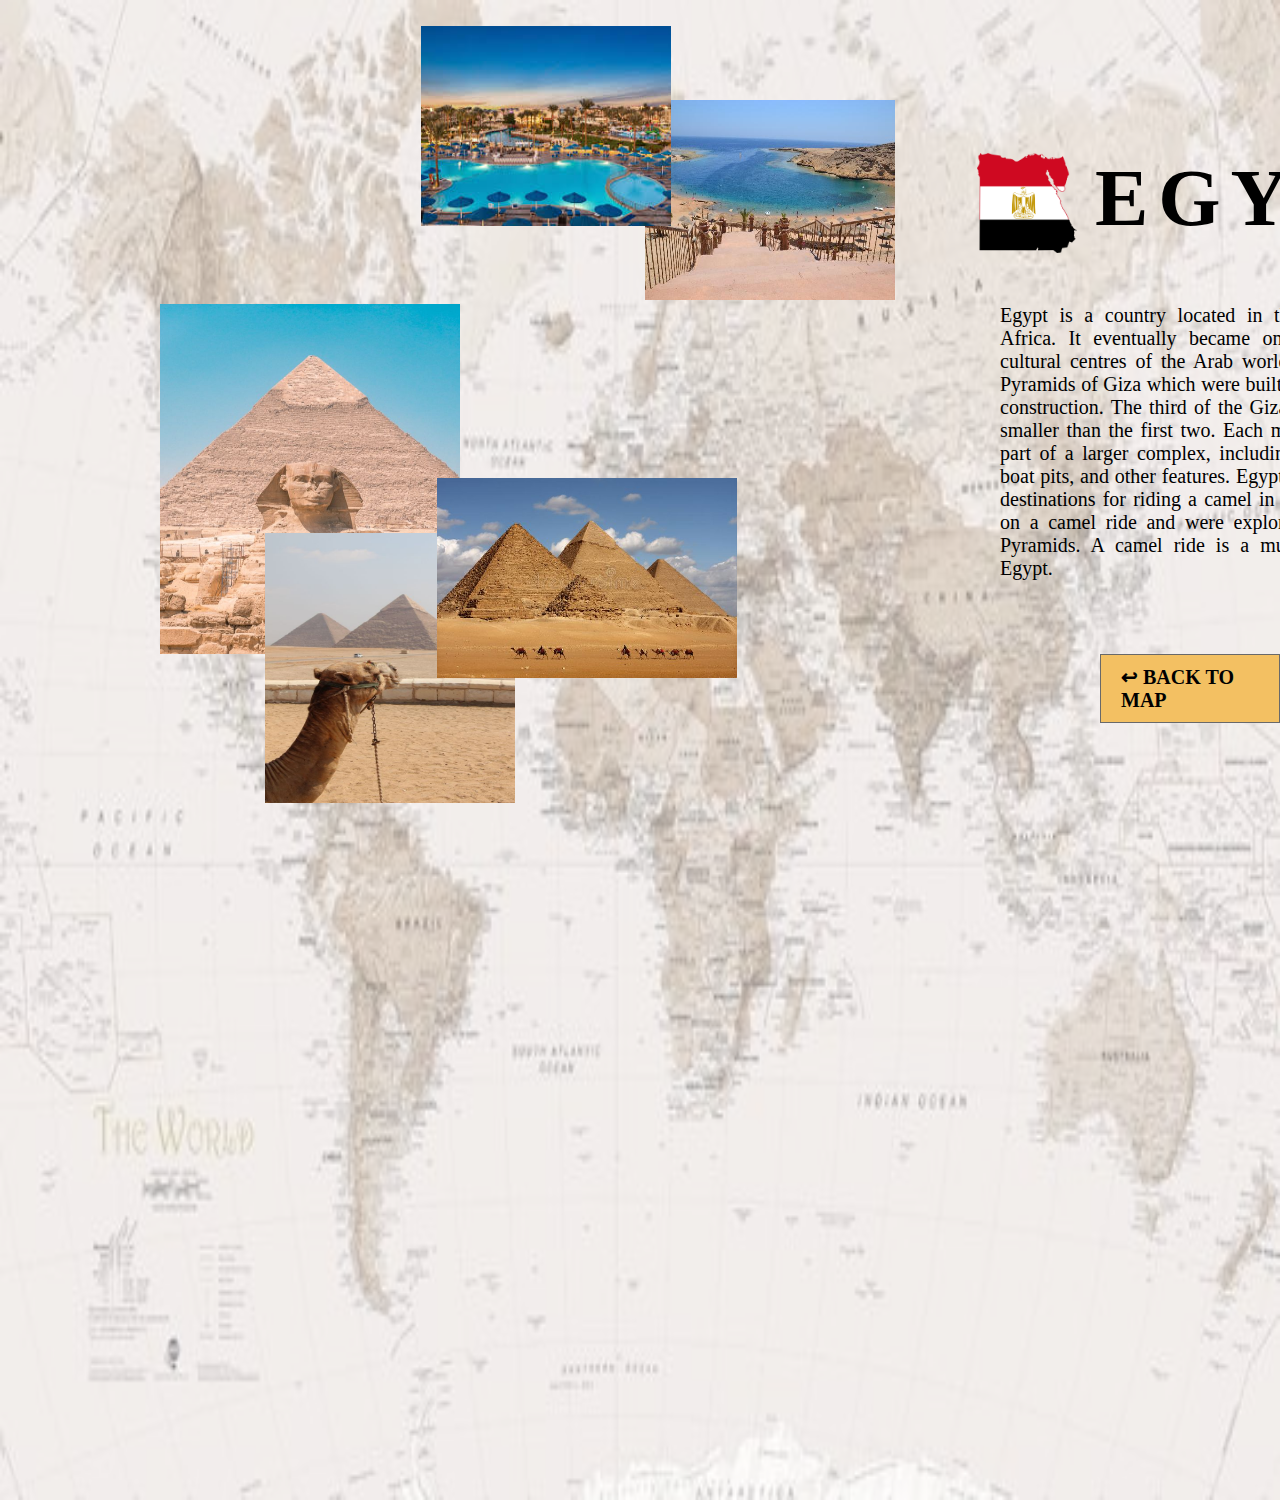
<file: html/egypt.html>
<!DOCTYPE html>
<html lang="en">
<head>
    <meta charset="UTF-8">
    <title>Egypt</title>
    <link rel="stylesheet" type="text/css" href="../css/egypt.css">
</head>
<body>
<div id="map">
    <img src="../map2.jpg" width="100%" height="1500px">
</div>
<p>EGYPT</p>
<img src="../images1/egypt1.jpg" id="egypt1">
<img src="../images1/egypt2.jpg" id="egypt2">
<img src="../images1/egypt3.jpg" id="egypt3">
<img src="../images1/egypt4.jpg" id="egypt4">
<img src="../images1/egypt5.jpg" id="egypt5">
<img src="../images1/egyptflag.png" id="flag">
<p>Egypt is a country located in the northeastern corner of Africa. It eventually became one of the
    intellectual and cultural centres of the Arab world. I have visited the three Pyramids of Giza which
    were built during a frenetic period of construction. The third of the Giza Pyramids is considerably
    smaller than the first two. Each massive pyramid is but one part of a larger complex, including a palace,
    temples, solar boat pits, and other features. Egypt is one of the most famous destinations for riding a
    camel in the whole world. We went on a camel ride and were exploring the desert behind the Pyramids.
    A camel ride is a must-do for anyone visiting Egypt.</p>
<a href="travel.html">&#8617;  BACK TO MAP</a>
</body>
</html>
</file>
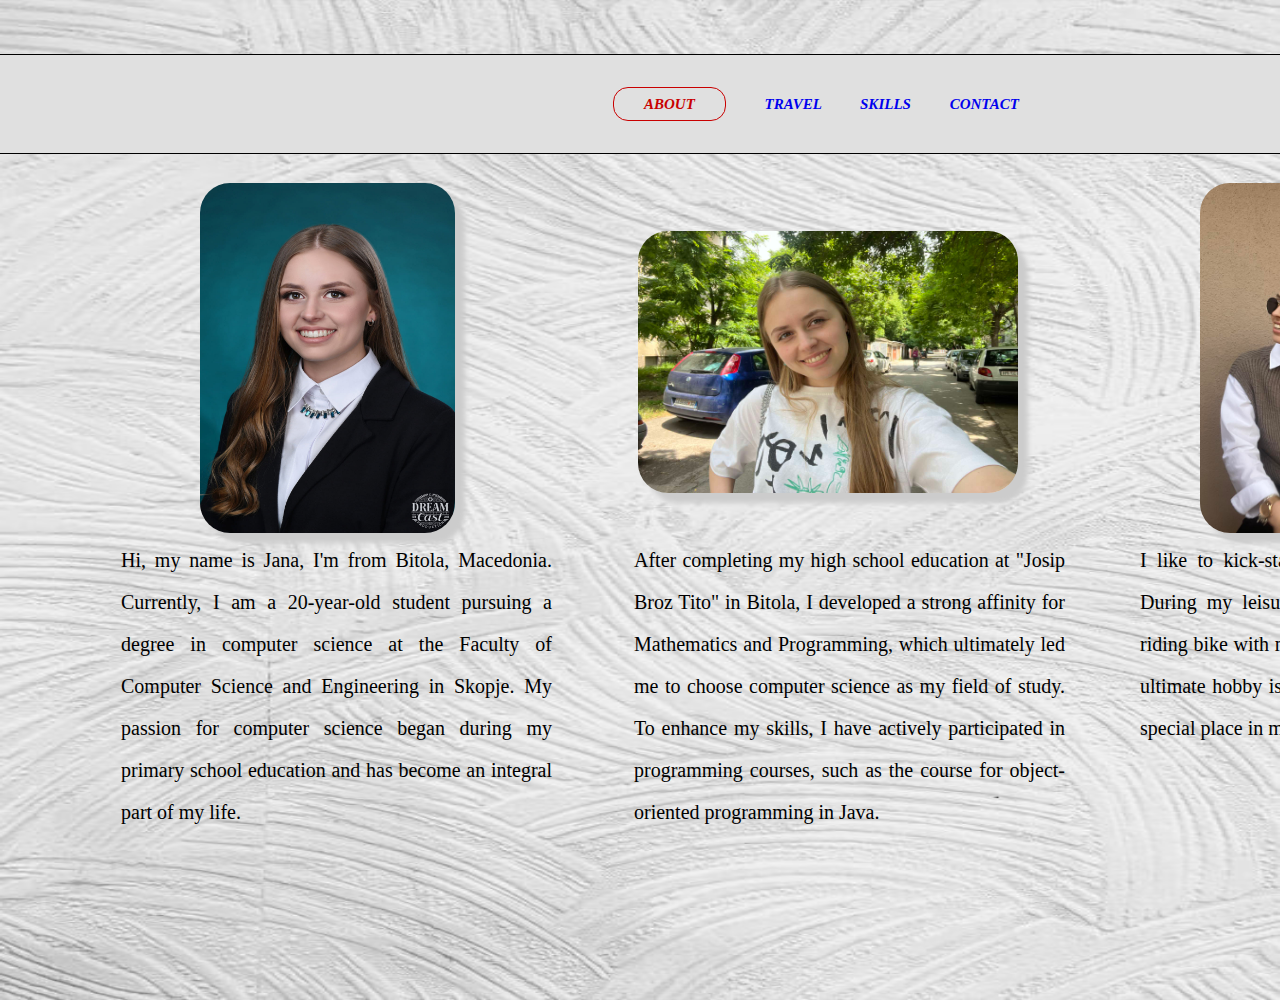
<file: html/main.html>
<!DOCTYPE html>
<html lang="en">
<head>
    <meta charset="UTF-8">
    <title>About</title>
    <link rel="stylesheet" type="text/css" href="../css/main.css">
</head>
<body>
<div id="bckg">
    <img src="../backgorund8.jpg" width="100%" height="1000px">
</div>
<header>
    <div class="links">
        <a id="about" href="main.html">ABOUT</a>
        <a href="travel.html">TRAVEL</a>
        <a href="skills.html">SKILLS</a>
        <a href="contact.html">CONTACT</a>
    </div>
</header>
<img src="../img1.jpg" id="img1">
    <p>Hi, my name is Jana, I'm from Bitola, Macedonia. Currently, I am a 20-year-old student
        pursuing a degree in computer science at the Faculty of Computer Science and Engineering in Skopje.
        My passion for computer science began during my primary school education and has become an integral part of my life.</p>
    <p>After completing my high school education at "Josip Broz Tito" in Bitola, I developed a strong affinity for Mathematics
        and Programming, which ultimately led me to choose computer science as my field of study. To enhance my skills,
        I have actively participated in programming courses, such as the course for object-oriented programming in Java.</p>
    <p>I like to kick-start my day with a cup of coffee. During my leisure time, I thoroughly enjoy going riding bike with
        my sisters and friends. However, my ultimate hobby is playing volleyball, as it has held a special place in my
        heart since a young age.</p>
<img src="../img2.jpg" id="img2">
<img src="../img3.jpg" id="img3">
</body>
</html>
</file>
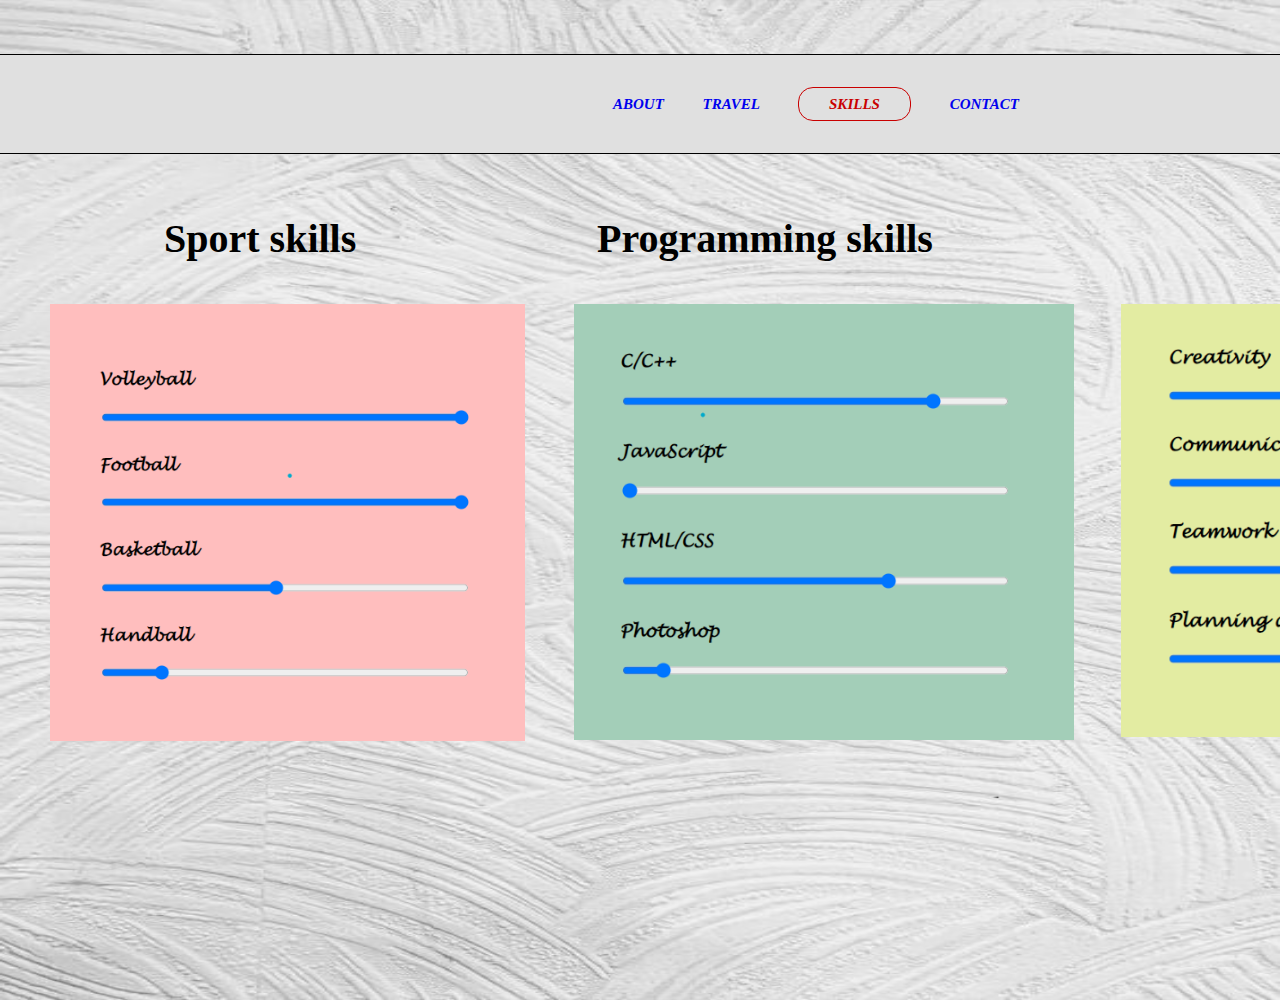
<file: html/skills.html>
<!DOCTYPE html>
<html lang="en">
<head>
    <meta charset="UTF-8">
    <title>Skills</title>
    <link rel="stylesheet" type="text/css" href="../css/skills.css">
</head>
<body>
<div id="bckg">
    <img src="../backgorund8.jpg" width="100%" height="1000px">
</div>
<header>
    <div class="links">
        <a href="main.html">ABOUT</a>
        <a href="travel.html">TRAVEL</a>
        <a id="skills" href="skills.html">SKILLS</a>
        <a href="contact.html">CONTACT</a>
    </div>
</header>
<p>Sport skills</p>
<img src="../images4/slide1.png" id="slide1">
<p>Programming skills</p>
<img src="../images4/slide2.png" id="slide2">
<p>Other</p>
<img src="../images4/slide3.png" id="slide3">
</body>
</html>
</file>
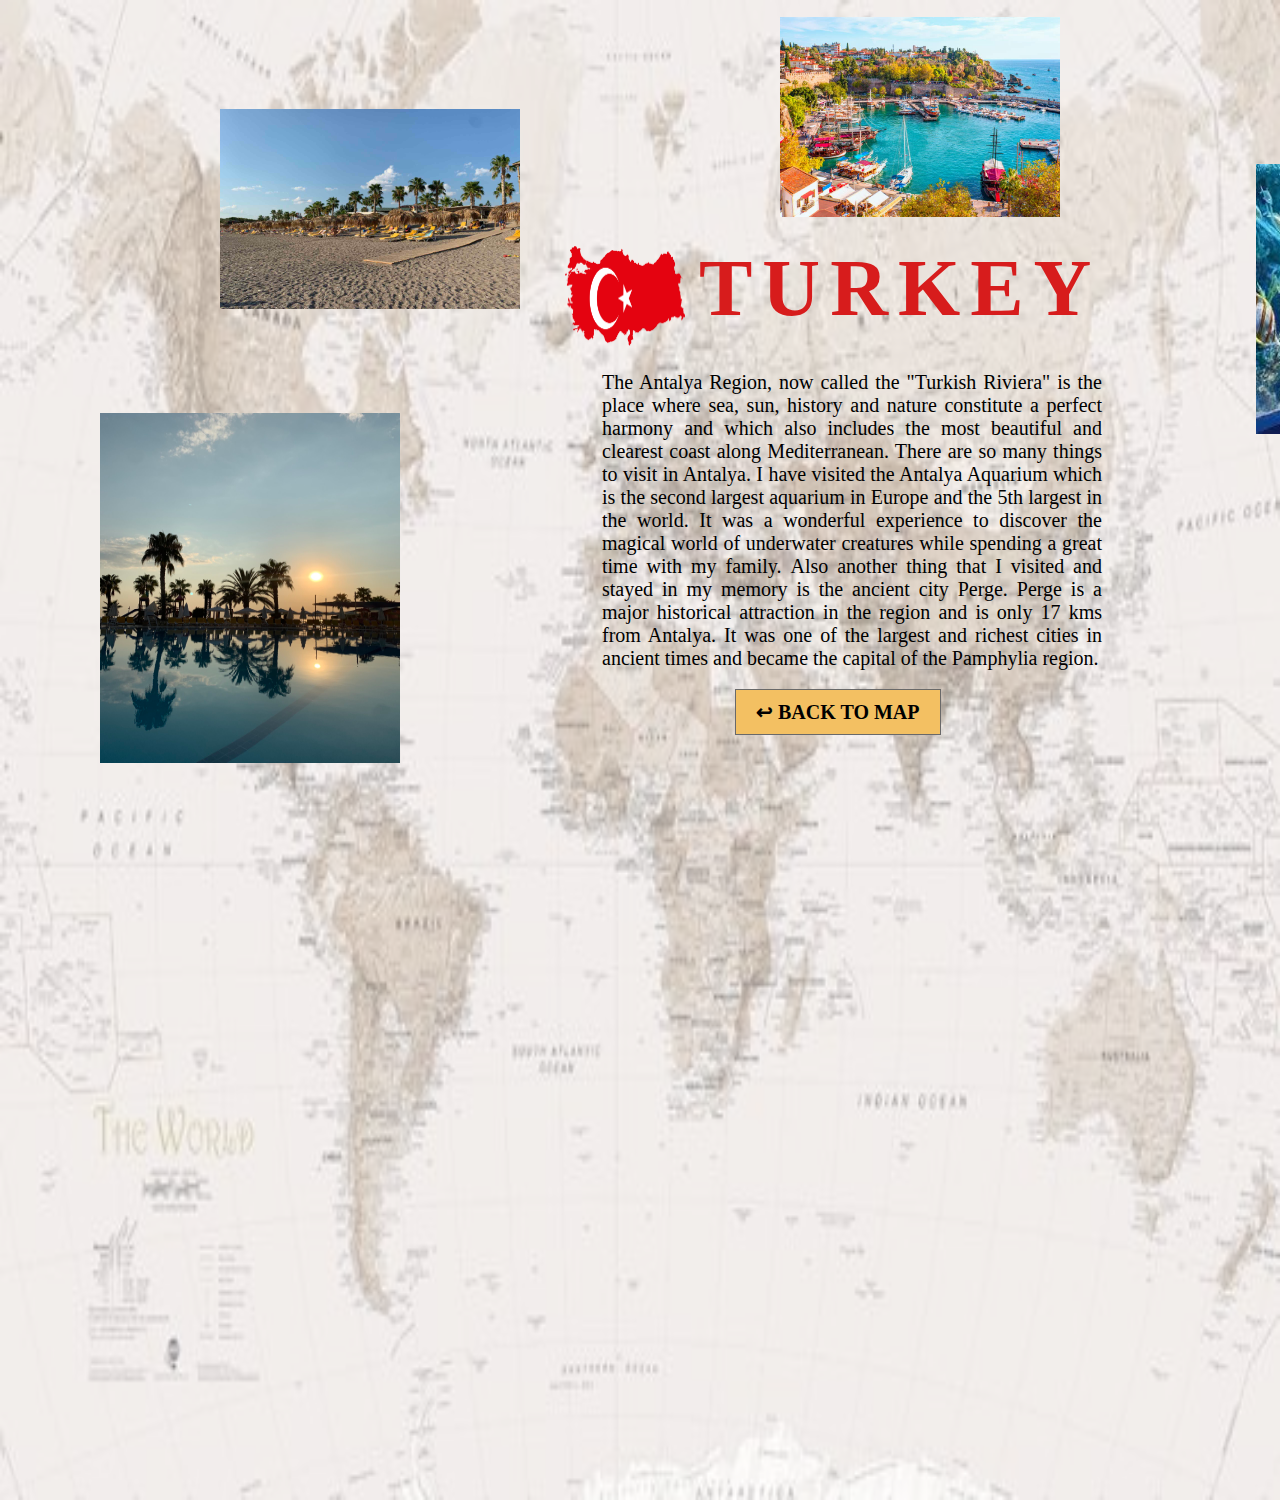
<file: html/turkey.html>
<!DOCTYPE html>
<html lang="en">
<head>
  <meta charset="UTF-8">
  <title>Turkey</title>
  <link rel="stylesheet" type="text/css" href="../css/turkey.css">
</head>
<body>
<div id="map">
  <img src="../map2.jpg" width="100%" height="1500px">
</div>
<p>TURKEY</p>
<img src="../images2/turkey1.jpg" id="turkey1">
<img src="../images2/turkey2.jpg" id="turkey2">
<img src="../images2/turkey3.jpg" id="turkey3">
<img src="../images2/turkey4.jpg" id="turkey4">
<img src="../images2/turkey5.jpg" id="turkey5">
<img src="../images2/turkeyflag.png" id="flag">
<p>The Antalya Region, now called the "Turkish Riviera" is the place where sea, sun,
  history and nature constitute a perfect harmony and which also includes the most beautiful
  and clearest coast along Mediterranean. There are so many things to visit in Antalya.
  I have visited the Antalya Aquarium which is the second largest aquarium in Europe and
  the 5th largest in the world. It was a wonderful experience to discover the magical world
  of underwater creatures while spending a great time with my family. Аlso another thing that
  I visited and stayed in my memory is the ancient city Perge. Perge is a major historical
  attraction in the region and is only 17 kms from Antalya. It was one of the largest and
  richest cities in ancient times and became the capital of the Pamphylia region.</p>
</body>
<a href="travel.html">&#8617;  BACK TO MAP</a>
</body>
</html>
</file>
<file: css/egypt.css>
body{
    margin: 0;;
}
#map{
    position: relative;
    opacity: 0.5;
}
p:first-of-type{
    position: absolute;
    margin-left: 1095px;
    margin-top: -1351px;
    margin-bottom: 0;
    font-size: 80px;
    letter-spacing: 10px;
    font-weight: bold;
    font-family: "Lucida Calligraphy";
}
#egypt1{
    position: absolute;
    width: 300px;
    height: 350px;
    margin-left: 160px;
    margin-top: -1200px;
    z-index: 1;
}
#egypt2{
    position: absolute;
    width: 300px;
    height: 200px;
    margin-left: 437px;
    margin-top: -1026px;
    z-index: 3;
}
#egypt3{
    position: absolute;
    width: 250px;
    height: 270px;
    margin-left: 265px;
    margin-top: -971px;
    z-index: 2;
}
#egypt4{
    position: absolute;
    width: 250px;
    height: 200px;
    margin-left: 645px;
    margin-top: -1404px;
    z-index: 2;
}
#egypt5{
    position: absolute;
    width: 250px;
    height: 200px;
    margin-left: 421px;
    margin-top: -1478px;
    z-index: 2;
}
p:last-of-type{
    position: absolute;
    font-size: 20px;
    width: 500px;
    margin-left: 1000px;
    margin-top: -1200px;
    font-family: Garamond;
    text-align: justify;
}
#flag{
    position: absolute;
    width: 100px;
    height: 100px;
    margin-top: -1351px;
    margin-left: 977px;
}
a{
    position: absolute;
    margin-top: -850px;
    margin-left: 1100px;
    font-size: 20px;
    text-decoration: none;
    color: black;
    font-weight: bold;
    font-family: "Lucida Handwriting";
    border: 1px solid dimgray;
    background-color: #f3c062;
    padding: 10px 20px;
}
</file>
<file: css/main.css>
body{
    margin: 0;
}
#bckg{
    position: relative;
}
header{
    position: absolute;
    border-bottom: 1px solid black;
    border-top: 1px solid black;
    padding-top: 40px;
    padding-bottom: 40px;
    margin-top: -950px;
    background-color: #e0e0e0;
    width: 100%;
}
.links{
    display: inline;
    word-spacing: 35px;
    margin-left: 613px;
    font-size: 15px;
    font-weight: bold;
    font-family: Papyrus;
    font-style: italic;
}
a{
    text-decoration: none;
}
a:not(#about):hover{
    color: #c90000;
}
#about{
    color: #c90000;
    border: 1px solid #c90000;
    padding: 8px 30px;
    border-radius: 15px;
}
p{
    font-size: 20px;
    text-align: justify;
    padding-bottom: 50px;
    line-height: 42px;
}
#img1{
    position: absolute;
    width: 255px;
    height: 350px;
    margin-top: -821px;
    margin-left: 200px;
    border-radius: 30px;
    box-shadow: 10px 10px 5px #ccc;
}
#img2{
    position: absolute;
    width: 380px;
    height: 262px;
    margin-left: 638px;
    margin-top: -773px;
    border-radius: 30px;
    box-shadow: 10px 10px 5px #ccc;
}
#img3{
    position: absolute;
    width: 283px;
    height: 350px;
    margin-top: -821px;
    margin-left: 1200px;
    border-radius: 30px;
    box-shadow: 10px 10px 5px #ccc;
}
#bio{
    position: absolute;
    width: 550px;
    margin-left: 559px;
    margin-top: -1300px;
}
p:first-of-type{
    position: absolute;
    margin-left: 121px;
    margin-top: -465px;
    width: 431px;
}
p:nth-of-type(2){
    position: absolute;
    margin-left: 634px;
    margin-top: -465px;
    width: 431px;
}
p:last-of-type{
    position: absolute;
    margin-left: 1140px;
    margin-top: -465px;
    width: 431px;
}
</file>
<file: css/skills.css>
body{
    margin: 0;
}
#bckg{
    position: relative;
}
header{
    position: absolute;
    border-bottom: 1px solid black;
    border-top: 1px solid black;
    padding-top: 40px;
    padding-bottom: 40px;
    margin-top: -950px;
    background-color: #e0e0e0;
    width: 100%;
}
.links{
    display: inline;
    word-spacing: 35px;
    margin-left: 613px;
    font-size: 15px;
    font-weight: bold;
    font-family: Papyrus;
    font-style: italic;
}
a{
    text-decoration: none;
}
a:not(#skills):hover{
    color: #c90000;
}
#skills{
    color: #c90000;
    border: 1px solid #c90000;
    padding: 8px 30px;
    border-radius: 15px;
}
#slide1{
    position: absolute;
    margin-top: -700px;
    margin-left: 50px;
    width: 475px;
}
#slide2{
    position: absolute;
    margin-top: -700px;
    margin-left: 574px;
    width: 500px;
}
#slide3{
    position: absolute;
    margin-top: -700px;
    margin-left: 1121px;
    width: 519px;
}
p:first-of-type{
    position: absolute;
    font-family: "Lucida Handwriting";
    font-size: 40px;
    font-weight: bold;
    margin-top: -789px;
    margin-left: 164px;
}
p:nth-of-type(2){
    position: absolute;
    font-family: "Lucida Handwriting";
    font-size: 40px;
    font-weight: bold;
    margin-top: -789px;
    margin-left: 597px;
}
p:last-of-type{
    position: absolute;
    font-family: "Lucida Handwriting";
    font-size: 40px;
    font-weight: bold;
    margin-top: -789px;
    margin-left: 1309px;
}
</file>
<file: css/turkey.css>
body{
    margin: 0;;
}
#map{
    position: relative;
    opacity: 0.5;
}
p:first-of-type{
    position: absolute;
    margin-left: 699px;
    margin-top: -1261px;
    font-size: 80px;
    letter-spacing: 10px;
    font-weight: bold;
    font-family: "Lucida Calligraphy";
    color: #d71c1c;
}
#turkey1{
    position: absolute;
    width: 300px;
    height: 350px;
    margin-left: 100px;
    margin-top: -1091px;
    z-index: 1;
}
#turkey2{
    position: absolute;
    width: 300px;
    height: 200px;
    margin-left: 220px;
    margin-top: -1395px;
    z-index: 2;
}
#turkey3{
    position: absolute;
    width: 250px;
    height: 270px;
    margin-left: 1321px;
    margin-top: -1000px;
    z-index: 2;
}
#turkey4{
    position: absolute;
    width: 250px;
    height: 270px;
    margin-left: 1256px;
    margin-top: -1340px;
    z-index: 2;
}
#turkey5{
    position: absolute;
    width: 280px;
    height: 200px;
    margin-left: 780px;
    margin-top: -1487px;
    z-index: 2;
}
p:last-of-type{
    position: absolute;
    font-size: 20px;
    width: 500px;
    margin-left: 602px;
    margin-top: -1133px;
    font-family: Garamond;
    text-align: justify;
}
#flag{
    position: absolute;
    width: 120px;
    height: 100px;
    margin-top: -1258px;
    margin-left: 565px;
}
a{
    position: absolute;
    margin-top: -815px;
    margin-left: 735px;
    font-size: 20px;
    text-decoration: none;
    color: black;
    font-weight: bold;
    font-family: "Lucida Handwriting";
    border: 1px solid dimgray;
    background-color: #f3c062;
    padding: 10px 20px;
}
</file>
